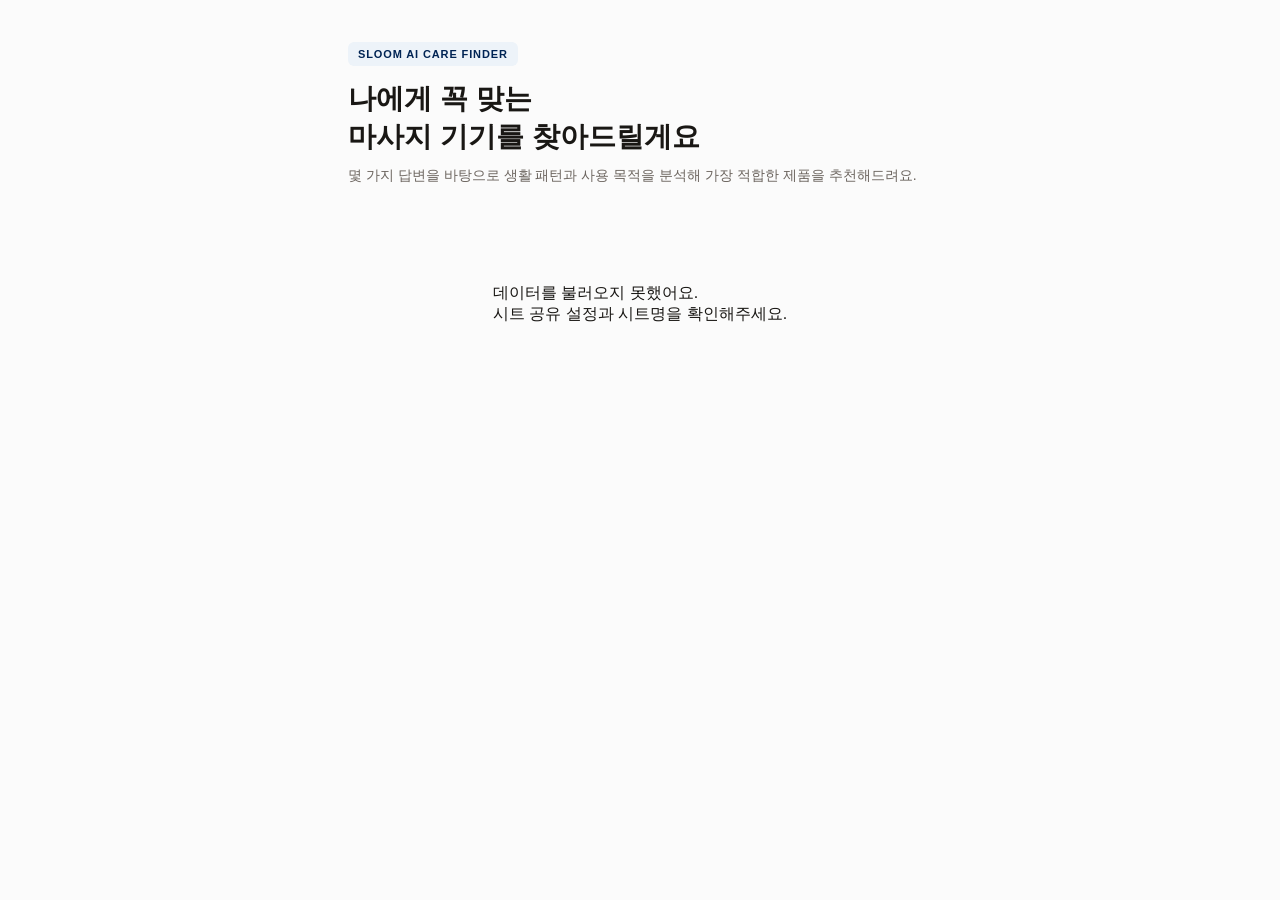
<file: index.html>
<!DOCTYPE html>
<html lang="ko">
  <head>
    <meta charset="UTF-8" />
    <meta name="viewport" content="width=device-width, initial-scale=1" />

    <title>SLOOM AI 맞춤 추천</title>
    <link rel="stylesheet" href="./style.css">
  </head>

  <body>
    <main class="wrap">
      <!-- 상단 소개 -->
      <header class="hero">
        <span class="tag">SLOOM AI CARE FINDER</span>

        <h1>
          나에게 꼭 맞는<br />
          마사지 기기를 찾아드릴게요
        </h1>

        <p>
          몇 가지 답변을 바탕으로 생활 패턴과 사용 목적을 분석해
          가장 적합한 제품을 추천해드려요.
        </p>
      </header>

      <!-- 초기 데이터 로딩 -->
      <section id="load" class="loading on">
        <div class="spin"></div>
        <p>추천 데이터를 불러오는 중...</p>
      </section>

      <!-- 설문 영역 -->
      <section id="quiz" style="display: none">
        <div class="progress">
          <div class="track">
            <div id="fill" class="fill"></div>
          </div>

          <span id="count" class="count"></span>
        </div>

        <div id="step"></div>

        <div class="nav">
          <button id="prev" class="btn" type="button">← 이전</button>
          <button id="next" class="btn primary" type="button" disabled>
            다음 →
          </button>
        </div>
      </section>

      <!-- 추천 결과 영역 -->
      <section id="result" class="result"></section>
    </main>
    <script src="./style.js"></script>
  </body>
</html>
</file>
<file: style.css>
/* =========================================================
    1. 기본 색상 및 공통 설정
    ========================================================= */
:root {
--bg: #fbfbfb;
--card: #ffffff;
--line: #e7e2dc;

--text: #191714;
--sub: #6c655f;
--muted: #9b938b;

--accent: #002454;
--accent-bg: #edf3f9;
}

 * {
        box-sizing: border-box;
      }

      body {
        margin: 0;
        background: var(--bg);
        color: var(--text);
        font-family:
          Pretendard,
          -apple-system,
          BlinkMacSystemFont,
          "Apple SD Gothic Neo",
          sans-serif;
      }

      button,
      a {
        font-family: inherit;
      }

      /* =========================================================
         2. 전체 레이아웃 및 상단 소개
         ========================================================= */
      .wrap {
        width: 100%;
        max-width: 620px;
        margin: 0 auto;
        padding: 42px 18px 70px;
      }

      .tag {
        display: inline-block;
        padding: 6px 10px;
        border-radius: 6px;
        background: var(--accent-bg);
        color: var(--accent);
        font-size: 11px;
        font-weight: 700;
        letter-spacing: 0.08em;
      }

      .hero h1 {
        margin: 14px 0 8px;
        font-size: 28px;
        line-height: 1.35;
      }

      .hero p {
        margin: 0;
        color: var(--sub);
        font-size: 14px;
        line-height: 1.7;
      }

      /* =========================================================
         3. 설문 진행률
         ========================================================= */
      .progress {
        display: flex;
        align-items: center;
        gap: 12px;
        margin: 30px 0 22px;
      }

      .track {
        flex: 1;
        height: 4px;
        overflow: hidden;
        border-radius: 5px;
        background: var(--line);
      }

      .fill {
        height: 100%;
        background: var(--accent);
        transition: width 0.3s ease;
      }

      .count {
        color: var(--muted);
        font-size: 12px;
      }

      /* =========================================================
         4. 질문 및 선택지
         ========================================================= */
      .qey {
        color: var(--muted);
        font-size: 11px;
        font-weight: 700;
        letter-spacing: 0.1em;
      }

      .qtext {
        margin: 8px 0 18px;
        font-size: 20px;
        font-weight: 700;
        line-height: 1.5;
      }

      .opts {
        display: flex;
        flex-wrap: wrap;
        justify-content: center;
        gap: 9px;
      }

      .opt {
        display: flex;
        flex-direction: column;
        align-items: center;
        justify-content: center;
        gap: 13px;
        width: calc(50% - 9px);
        padding: 15px 16px;
        border: 1px solid var(--line);
        border-radius: 13px;
        background: var(--card);
        cursor: pointer;
        transition:
          border-color 0.15s ease,
          background 0.15s ease,
          transform 0.1s ease;
      }

      .opt:hover {
        border-color: #cfc7bf;
      }

      .opt:active {
        transform: scale(0.99);
      }

      .opt.sel {
        border-color: var(--accent);
        background: var(--accent-bg);
      }

      .ico {
        display: flex;
        align-items: center;
        justify-content: center;
        width: 50px;
        height: 50px;
        flex-shrink: 0;
        border-radius: 9px;
        background: #f4f1ed;
        font-size: 30px
      }

      /* =========================================================
         5. 설문 이동 버튼
         ========================================================= */
      .nav {
        display: flex;
        justify-content: space-between;
        margin-top: 22px;
      }

      .btn {
        height: 44px;
        padding: 0 22px;
        border: 1px solid #d4cec7;
        border-radius: 9px;
        background: #ffffff;
        font-weight: 600;
        cursor: pointer;
      }

      .btn.primary {
        border-color: var(--accent);
        background: var(--accent);
        color: #ffffff;
      }

      .btn:disabled {
        opacity: 0.35;
        cursor: default;
      }

      /* =========================================================
         6. 로딩 화면
         ========================================================= */
      .loading,
      .result {
        display: none;
      }

      .loading.on {
        display: flex;
        align-items: center;
        flex-direction: column;
        padding: 80px 10px;
      }

      .spin {
        width: 36px;
        height: 36px;
        border: 3px solid var(--line);
        border-top-color: var(--accent);
        border-radius: 50%;
        animation: spin 0.8s linear infinite;
      }

      @keyframes spin {
        to {
          transform: rotate(360deg);
        }
      }

      /* =========================================================
         7. 추천 결과
         ========================================================= */
      .result.on {
        display: block;
      }

      .analysis {
        margin: 18px 0;
        padding: 18px;
        border-radius: 14px;
        background: var(--accent-bg);
      }

      .analysis h3 {
        margin: 0 0 8px;
        color: var(--accent);
        font-size: 14px;
      }

      .analysis p {
        margin: 4px 0;
        color: #38516a;
        font-size: 14px;
        line-height: 1.7;
      }

      .card {
        padding: 24px;
        border: 1px solid var(--line);
        border-radius: 18px;
        background: #ffffff;
      }

      .card img {
        width: 100%;
        margin: 4px 0 18px;
        border-radius: 12px;
      }

      .badge {
        display: inline-block;
        margin-bottom: 5px;
        padding: 5px 9px;
        border-radius: 5px;
        background: var(--accent-bg);
        color: var(--accent);
        font-size: 11px;
        font-weight: 700;
      }

      .name {
        margin: 12px 0 8px;
        font-size: 23px;
        font-weight: 800;
      }

      .summary {
        color: var(--sub);
        font-size: 14px;
        line-height: 1.8;
      }

      .sect {
        margin-top: 24px;
      }

      .sect h3 {
        margin: 0 0 10px;
        font-size: 15px;
      }

      .why {
        margin: 0;
        padding-left: 20px;
        color: var(--sub);
        font-size: 14px;
        line-height: 1.75;
      }

      .tip {
        padding: 15px;
        border-radius: 12px;
        background: #f8f6f3;
        color: var(--sub);
        font-size: 14px;
        line-height: 1.7;
      }

      .buy {
        display: flex;
        align-items: center;
        justify-content: center;
        height: 48px;
        margin-top: 22px;
        border-radius: 10px;
        background: var(--accent);
        color: #ffffff;
        font-weight: 700;
        text-decoration: none;
      }

      /* =========================================================
         8. 대체 추천 및 다시 시작
         ========================================================= */
      .alts {
        margin-top: 18px;
      }

      .alt {
        display: block;
        margin-top: 8px;
        padding: 15px;
        border: 1px solid var(--line);
        border-radius: 11px;
        background: #ffffff;
        color: var(--text);
        text-decoration: none;
      }

      .restart {
        width: 100%;
        height: 44px;
        margin-top: 22px;
        border: 1px solid #d4cec7;
        border-radius: 9px;
        background: transparent;
        color: var(--sub);
        cursor: pointer;
      }
      .chatLabel p { 
        margin: 0;
        padding: 15px 0;
        color: var(--sub);
        font-size: 14px; 
        text-align:center;
        cursor:pointer;
      }
      .chatLabel p a { color: var(--sub); text-decoration: none; }
      /* =========================================================
         9. 모바일 대응
         ========================================================= */
      @media (max-width: 480px) {
        .chatLabel p { font-size: 12px; white-space: pre-line; line-height: 1.5; }
        .wrap {
          padding-top: 28px;
        }

        .hero h1 {
          font-size: 24px;
        }

        .qtext {
          font-size: 18px;
        }
        .name { font-size: 20px; }
      }
</file>
